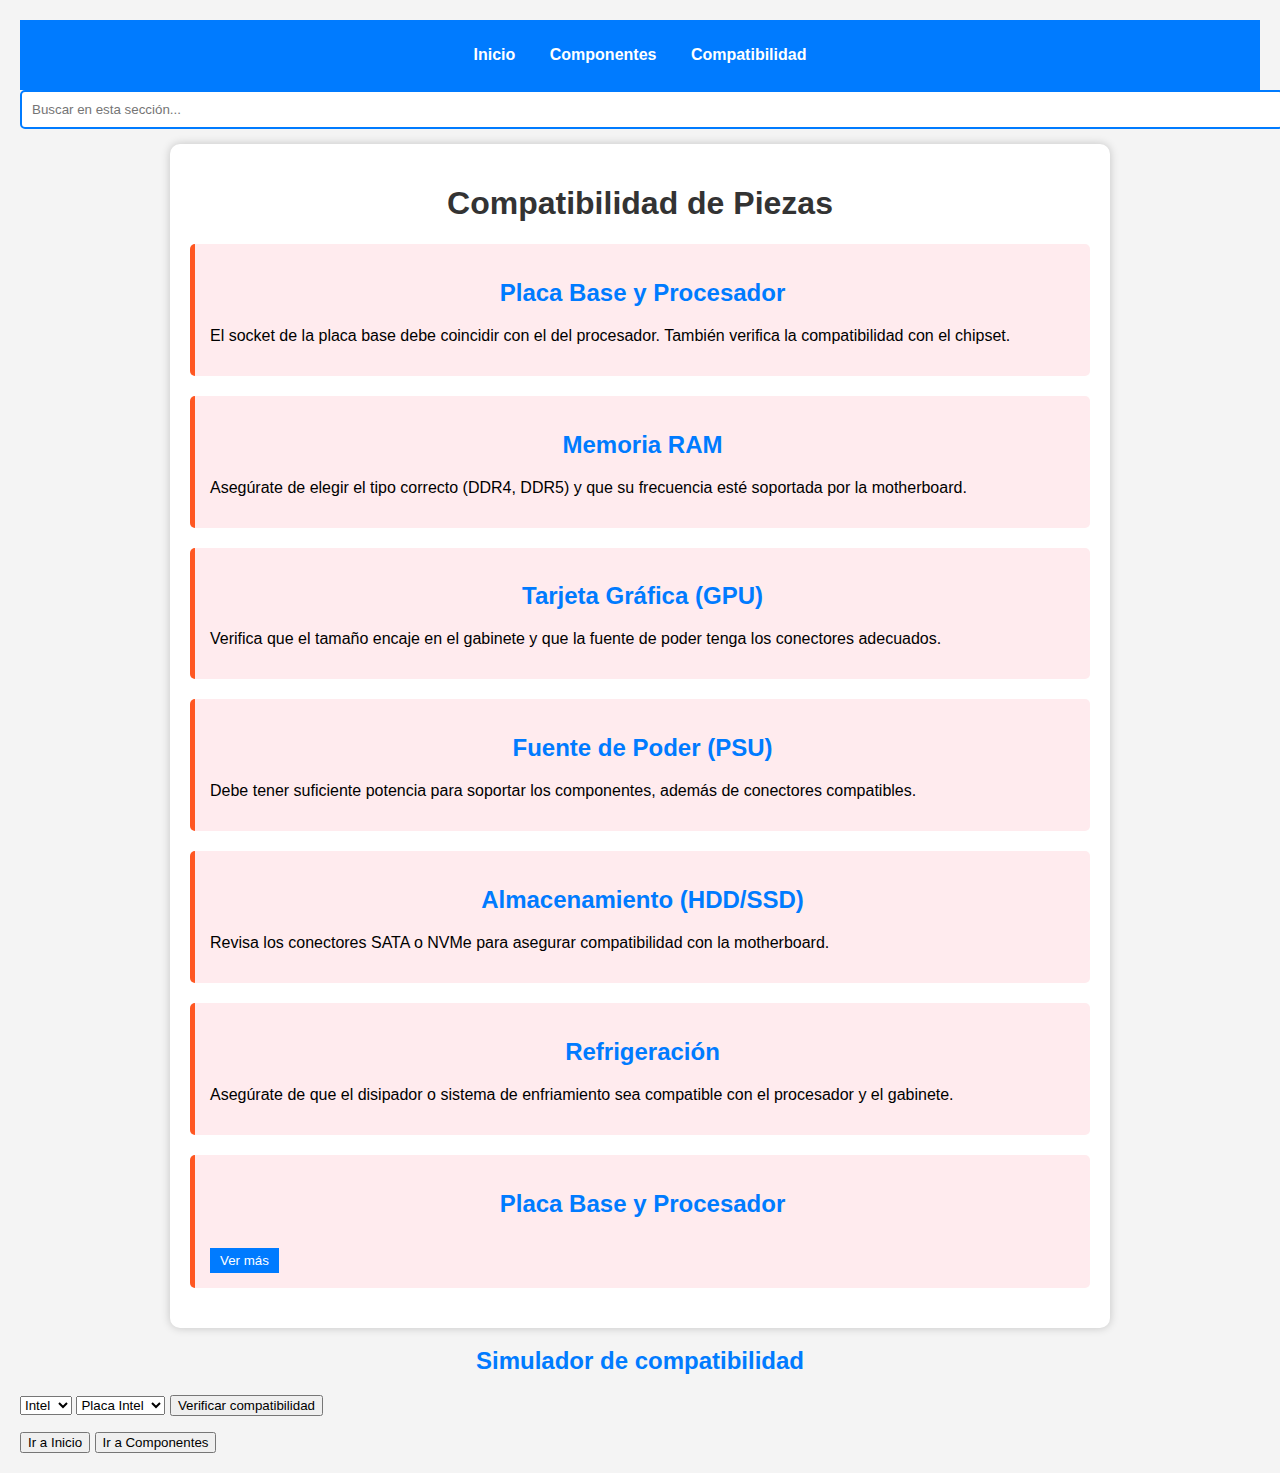
<file: compatibilidad.html>
<!DOCTYPE html>
<html lang="es">
<head>
    <meta charset="UTF-8">
    <meta name="viewport" content="width=device-width, initial-scale=1.0">
    <title>Compatibilidad de Piezas</title>
    <link rel="stylesheet" href="styles.css">
</head>
<body>
    <nav>
    <ul>
        <li><a href="index.html">Inicio</a></li>
        <li><a href="componentes.html">Componentes</a></li>
        <li><a href="compatibilidad.html">Compatibilidad</a></li>
    </ul>
</nav>

    <input type="text" id="search" placeholder="Buscar en esta sección..." onkeyup="searchContent()">

    <div class="container">
        <h1>Compatibilidad de Piezas</h1>

        <div class="compatibility">
            <h2>Placa Base y Procesador</h2>
            <p>El socket de la placa base debe coincidir con el del procesador. También verifica la compatibilidad con el chipset.</p>
        </div>

        <div class="compatibility">
            <h2>Memoria RAM</h2>
            <p>Asegúrate de elegir el tipo correcto (DDR4, DDR5) y que su frecuencia esté soportada por la motherboard.</p>
        </div>

        <div class="compatibility">
            <h2>Tarjeta Gráfica (GPU)</h2>
            <p>Verifica que el tamaño encaje en el gabinete y que la fuente de poder tenga los conectores adecuados.</p>
        </div>

        <div class="compatibility">
            <h2>Fuente de Poder (PSU)</h2>
            <p>Debe tener suficiente potencia para soportar los componentes, además de conectores compatibles.</p>
        </div>

        <div class="compatibility">
            <h2>Almacenamiento (HDD/SSD)</h2>
            <p>Revisa los conectores SATA o NVMe para asegurar compatibilidad con la motherboard.</p>
        </div>

        <div class="compatibility">
            <h2>Refrigeración</h2>
            <p>Asegúrate de que el disipador o sistema de enfriamiento sea compatible con el procesador y el gabinete.</p>
        </div>
        <div class="compatibility">
    <h2>Placa Base y Procesador</h2>
    <button class="expand-btn" onclick="toggleInfo('info1')">Ver más</button>
    <p id="info1" class="hidden">El socket de la placa base debe coincidir con el del procesador. También verifica la compatibilidad con el chipset.</p>
</div>

    </div>
    <script src="script.js"></script>
    <h2>Simulador de compatibilidad</h2>
<select id="cpu">
    <option value="intel">Intel</option>
    <option value="amd">AMD</option>
</select>
<select id="motherboard">
    <option value="intel">Placa Intel</option>
    <option value="amd">Placa AMD</option>
</select>
<button onclick="checkCompatibility()">Verificar compatibilidad</button>
<p id="compatibility-result"></p>
<button onclick="window.location.href='index.html';">Ir a Inicio</button>
<button onclick="window.location.href='componentes.html';">Ir a Componentes</button>


</body>
</html>
</file>
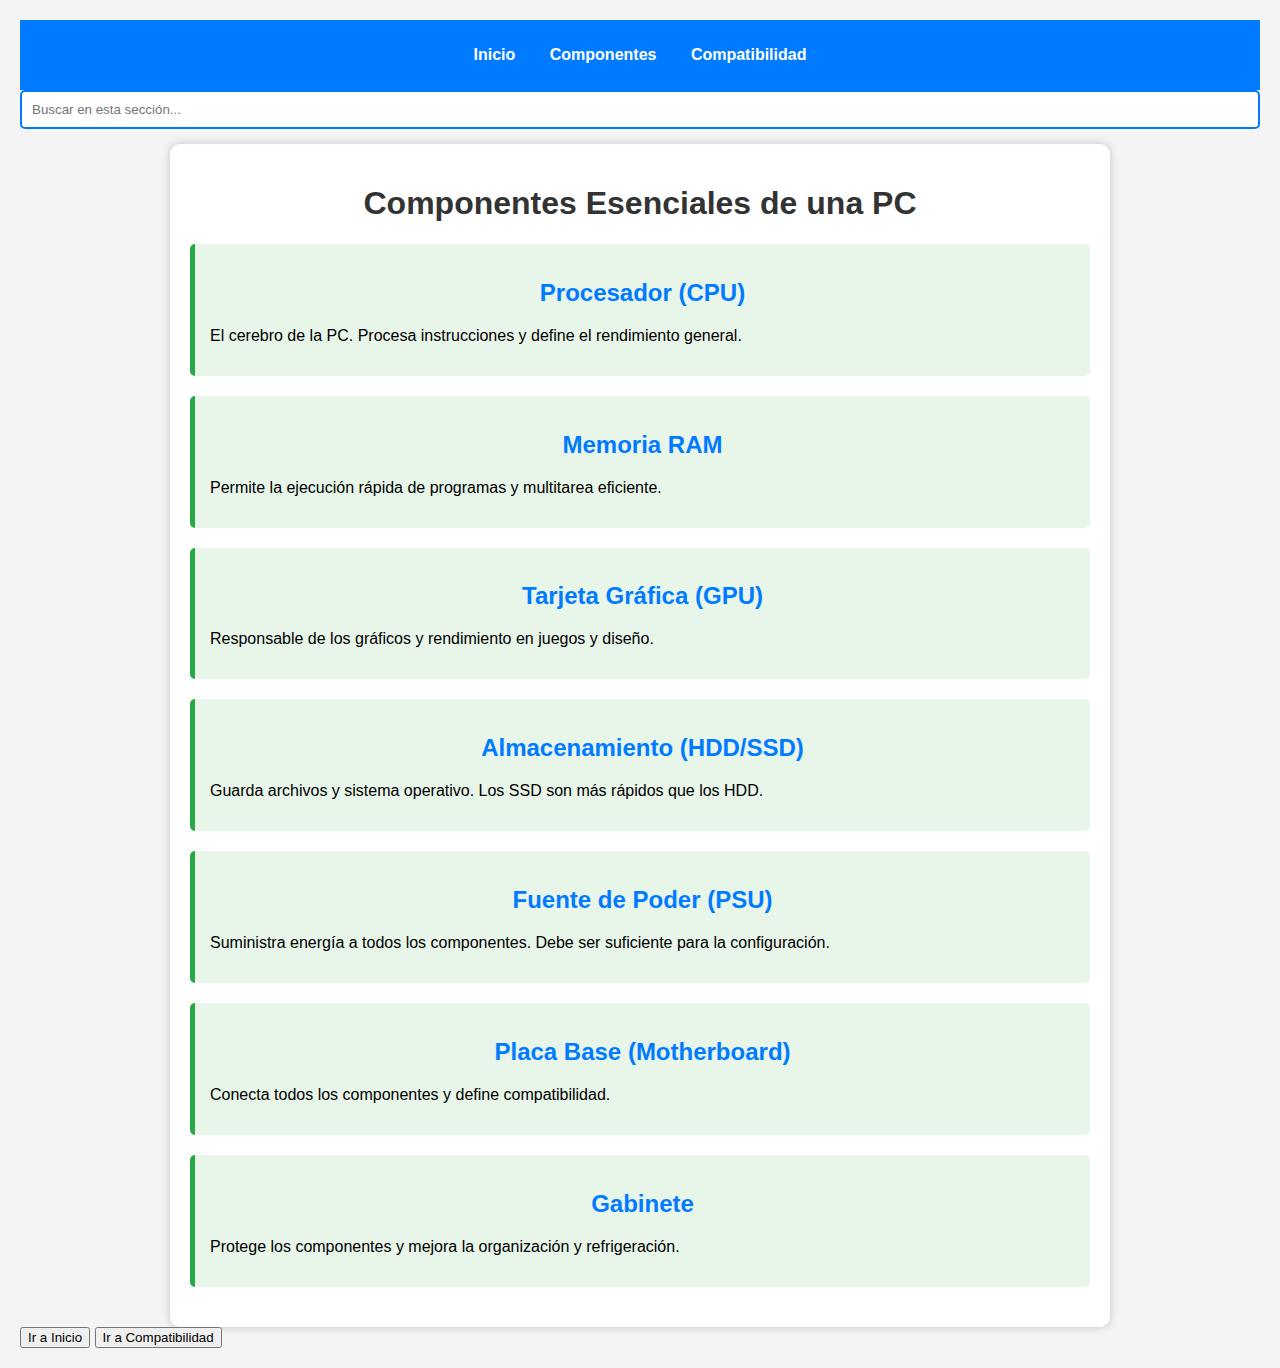
<file: componentes.html>
<title>Componentes Esenciales</title>
    <link rel="stylesheet" href="styles.css">
</head>
<body>
    <nav>
    <ul>
        <li><a href="index.html">Inicio</a></li>
        <li><a href="componentes.html">Componentes</a></li>
        <li><a href="compatibilidad.html">Compatibilidad</a></li>
    </ul>
</nav>

    <input type="text" id="search" placeholder="Buscar en esta sección..." onkeyup="searchContent()">

    <div class="container">
        <h1>Componentes Esenciales de una PC</h1>

        <div class="component">
            <h2>Procesador (CPU)</h2>
            <p>El cerebro de la PC. Procesa instrucciones y define el rendimiento general.</p>
        </div>

        <div class="component">
            <h2>Memoria RAM</h2>
            <p>Permite la ejecución rápida de programas y multitarea eficiente.</p>
        </div>

        <div class="component">
            <h2>Tarjeta Gráfica (GPU)</h2>
            <p>Responsable de los gráficos y rendimiento en juegos y diseño.</p>
        </div>

        <div class="component">
            <h2>Almacenamiento (HDD/SSD)</h2>
            <p>Guarda archivos y sistema operativo. Los SSD son más rápidos que los HDD.</p>
        </div>

        <div class="component">
            <h2>Fuente de Poder (PSU)</h2>
            <p>Suministra energía a todos los componentes. Debe ser suficiente para la configuración.</p>
        </div>

        <div class="component">
            <h2>Placa Base (Motherboard)</h2>
            <p>Conecta todos los componentes y define compatibilidad.</p>
        </div>

        <div class="component">
            <h2>Gabinete</h2>
            <p>Protege los componentes y mejora la organización y refrigeración.</p>
        </div>
    </div>
    <script src="script.js"></script>
    <button onclick="window.location.href='index.html';">Ir a Inicio</button>
<button onclick="window.location.href='compatibilidad.html';">Ir a Compatibilidad</button>

</body>
</html>
</file>
<file: styles.css>
body {
    font-family: Arial, sans-serif;
    margin: 0;
    padding: 20px;
    background-color: #f4f4f4;
}

.container {
    max-width: 900px;
    margin: auto;
    padding: 20px;
    background: white;
    border-radius: 10px;
    box-shadow: 0px 0px 10px rgba(0, 0, 0, 0.2);
}

h1, h2 {
    text-align: center;
    color: #333;
}

h2 {
    color: #007BFF;
}

.section {
    margin-bottom: 20px;
    padding: 15px;
    border-left: 5px solid #007BFF;
    background: #e3f2fd;
    border-radius: 5px;
}

.component {
    margin-bottom: 20px;
    padding: 15px;
    border-left: 5px solid #28a745;
    background: #e8f5e9;
    border-radius: 5px;
}

.compatibility {
    margin-bottom: 20px;
    padding: 15px;
    border-left: 5px solid #FF5722;
    background: #FFEBEE;
    border-radius: 5px;
}

.tip {
    background: #ffeb3b;
    padding: 10px;
    border-left: 5px solid #ff9800;
    border-radius: 5px;
    font-weight: bold;
}

nav {
    background-color: #007BFF;
    padding: 10px;
    text-align: center;
}

nav ul {
    list-style-type: none;
    padding: 0;
}

nav ul li {
    display: inline;
    margin: 0 15px;
}

nav ul li a {
    color: white;
    text-decoration: none;
    font-weight: bold;
    transition: color 0.3s ease-in-out;
}

nav ul li a:hover {
    color: #FFD700;
}

.hidden {
    display: none;
}

.expand-btn {
    background-color: #007BFF;
    color: white;
    border: none;
    padding: 5px 10px;
    cursor: pointer;
    margin-top: 10px;
}

.expand-btn:hover {
    background-color: #0056b3;
}
.section {
    transition: all 0.4s ease-in-out;
}

.section:hover {
    transform: scale(1.02);
    box-shadow: 0px 0px 15px rgba(0, 0, 0, 0.3);
}
#search {
    width: 100%;
    padding: 10px;
    margin-bottom: 15px;
    border: 2px solid #007BFF;
    border-radius: 5px;
}

.gallery {
    display: flex;
    gap: 10px;
    justify-content: center;
}

.gallery img {
    width: 150px;
    height: auto;
    transition: transform 0.3s ease-in-out;
    cursor: pointer;
}

.gallery img:hover {
    transform: scale(1.1);
}
#scrollTop {
    position: fixed;
    bottom: 20px;
    right: 20px;
    background: #007BFF;
    color: white;
    border: none;
    padding: 10px 15px;
    border-radius: 5px;
    cursor: pointer;
    display: none;
}

#scrollTop:hover {
    background: #0056b3;
}
.section, .component, .compatibility {
    transition: all 0.4s ease-in-out;
}

.section:hover, .component:hover, .compatibility:hover {
    transform: scale(1.02);
    box-shadow: 0px 0px 15px rgba(0, 0, 0, 0.3);
}
#search {
    width: 100%;
    padding: 10px;
    margin-bottom: 15px;
    border: 2px solid #007BFF;
    border-radius: 5px;
}
.image-section {
    text-align: center;
    margin-bottom: 20px;
}

.image-section img {
    width: 300px;
    border-radius: 10px;
    box-shadow: 0px 0px 10px rgba(0, 0, 0, 0.2);
}

.image-section p {
    font-size: 16px;
    color: #333;
}
.hidden { display: none; }
#menu { background: #007BFF; padding: 10px; }
#menuToggle { cursor: pointer; font-size: 20px; }

.search-area {
    background-color: #007BFF;
    padding: 10px;
    text-align: center;
}

.logo {
    width: 80px; /* Ajusta el tamaño del logo */
    margin-bottom: 10px;
}
</file>
